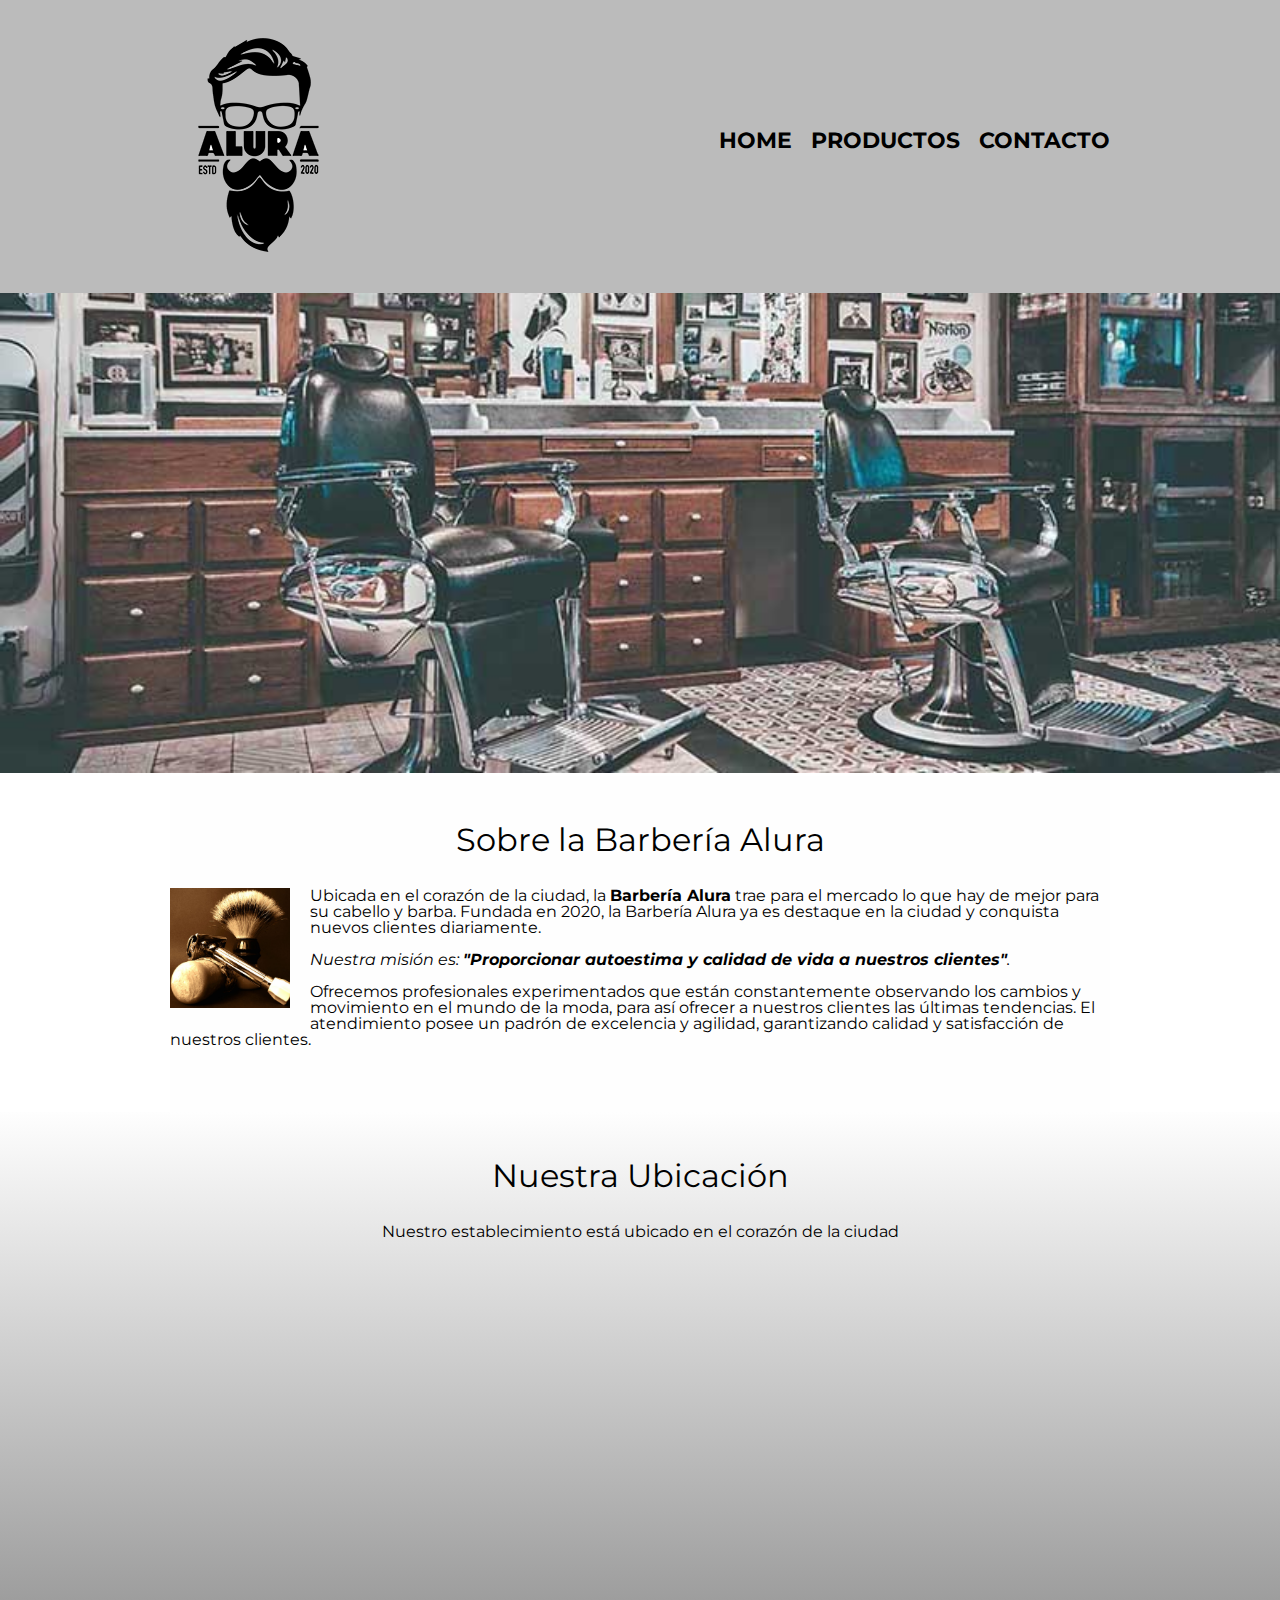
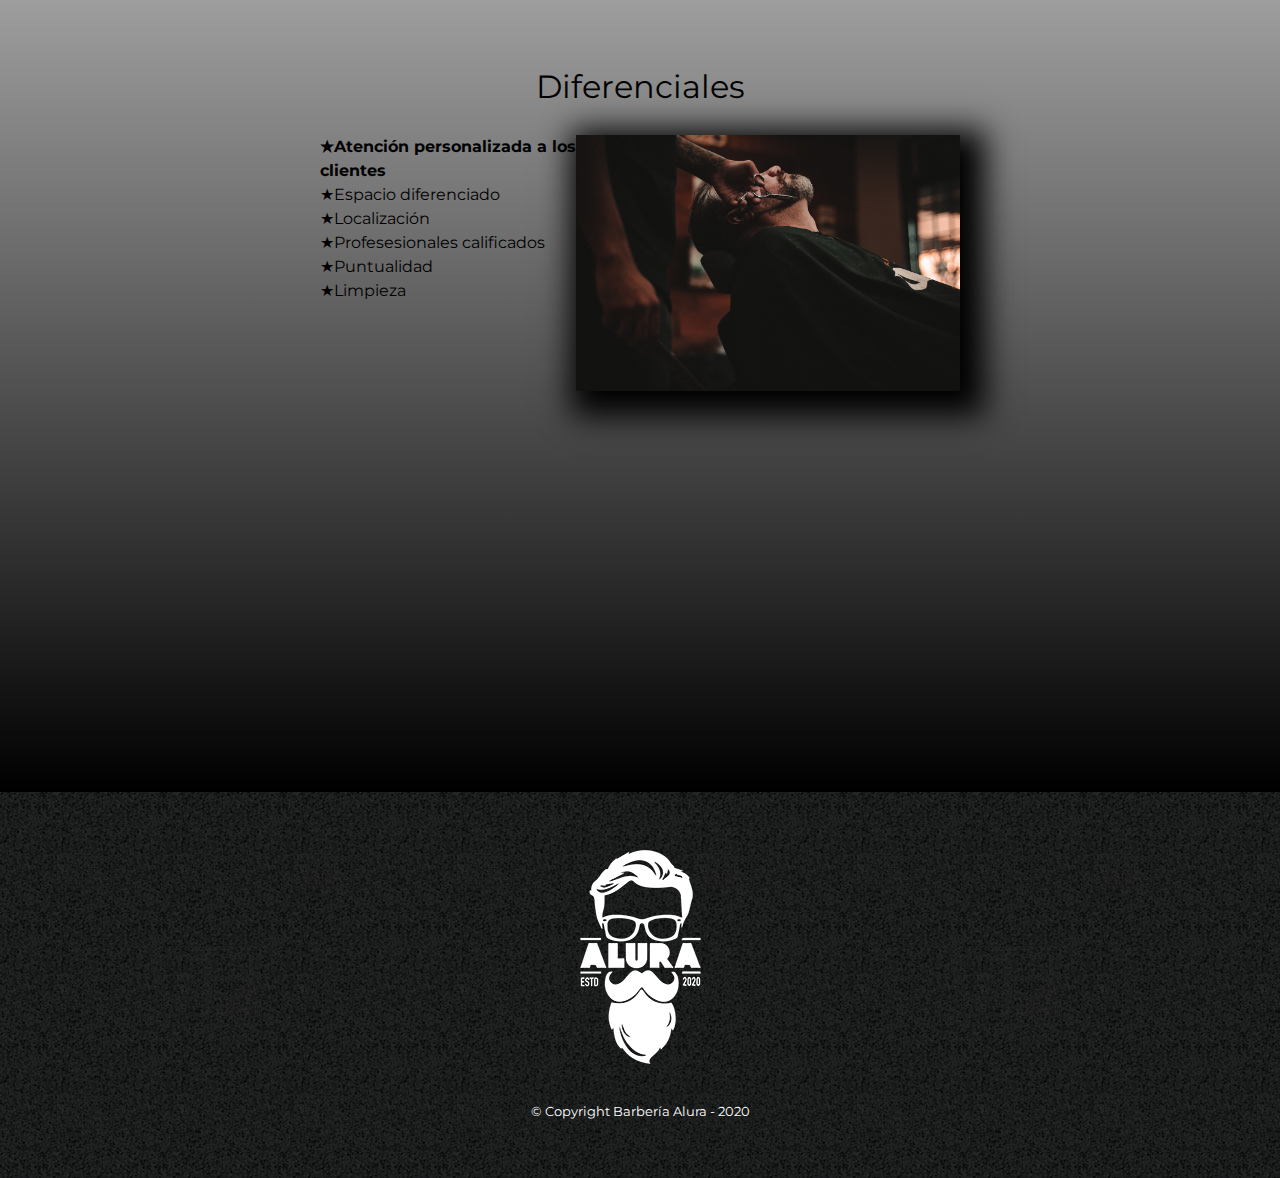
<file: index.html>
<!DOCTYPE html>

<html lang="es">
    
    <head>

        <meta charset="UTF-8">
        <meta name="viewport" content="width=device-width">
        <title>Barbería Alura</title>
        <link rel="stylesheet" href="reset.css">
        <link rel="stylesheet" href="style.css">
        <link rel="preconnect" href="https://fonts.googleapis.com">
        <link rel="preconnect" href="https://fonts.gstatic.com" crossorigin>
        <link href="https://fonts.googleapis.com/css2?family=Montserrat:wght@300&display=swap" rel="stylesheet">
    </head>

    <body>

        <header>
            <div class="caja">
                <h1><img src="imagenes/logo.png"></h1>
                <nav>
                    <ul>
                        <li><a href="index.html">Home</a></li>
                        <li><a href="productos.html">Productos</a></li>
                        <li><a href="contacto.html">Contacto</a></li>
                    </ul>
                </nav>
            </div>
        </header>

        <img class="banner" src="banner/banner.jpg">

        <main>
            <section class="principal">

                <h2 class="titulo-principal">Sobre la Barbería Alura</h2>

                <img class="utensilios" src="imagenes/utensilios.jpg" alt="Utensilios de un barbero">

                <p>Ubicada en el corazón de la ciudad, la <strong>Barbería Alura</strong> trae para el mercado lo que hay de mejor para su cabello y barba. Fundada en 2020, la Barbería Alura ya es destaque en la ciudad y conquista nuevos clientes diariamente.</p>

                <p id="mision"><em>Nuestra misión es: <strong>"Proporcionar autoestima y calidad de vida a nuestros clientes"</strong>.</em></p>

                <p>Ofrecemos profesionales experimentados que están constantemente observando los cambios y movimiento en el mundo de la moda, para así ofrecer a nuestros clientes las últimas tendencias. El atendimiento posee un padrón de excelencia y agilidad, garantizando calidad y satisfacción de nuestros clientes.</p> 

            </section>

            <section class="mapa">
                <h3 class="titulo-principal">Nuestra Ubicación</h3>
                <p>Nuestro establecimiento está ubicado en el corazón de la ciudad</p>
                <div class="mapa-contenido">
                <iframe src="https://www.google.com/maps/embed?pb=!1m18!1m12!1m3!1d7085.553585413964!2d-55.90799157263124!3d-27.382685457327295!2m3!1f0!2f0!3f0!3m2!1i1024!2i768!4f13.1!3m3!1m2!1s0x9457be51d434a66b%3A0xaabdf80dc0700e98!2sSeguros%20Generales!5e0!3m2!1ses-419!2sar!4v1674246470458!5m2!1ses-419!2sar" width="100%" height="300" style="border:0;" allowfullscreen="" loading="lazy" referrerpolicy="no-referrer-when-downgrade"></iframe>
                </div>   
            </section>

            <section class="diferenciales">

                <h3 class="titulo-principal">Diferenciales</h3>
        
             <div class="contenido-diferenciales">
                <ul class="lista-diferenciales">
                    <li class="items">Atención personalizada a los clientes</li>
                    <li class="items">Espacio diferenciado</li>
                    <li class="items">Localización</li>
                    <li class="items">Profesesionales calificados</li>
                    <li class="items">Puntualidad</li>
                    <li class="items">Limpieza</li>
                </ul><img src="diferenciales/diferenciales.jpg"
                 class="imagen-diferenciales">
            </div> 
            <div class="video">
                <iframe width="100%" height="315" src="https://www.youtube.com/embed/wcVVXUV0YUY" title="YouTube video player" frameborder="0" allow="accelerometer; autoplay; clipboard-write; encrypted-media; gyroscope; picture-in-picture; web-share" allowfullscreen></iframe>    
            </div>

            </section>

        </main>
        <footer>
            <img src="imagenes/logo-blanco.png">
            <p class="copyright">&copy Copyright Barbería Alura - 2020</p>
        </footer>
    </body>
</html>
</file>
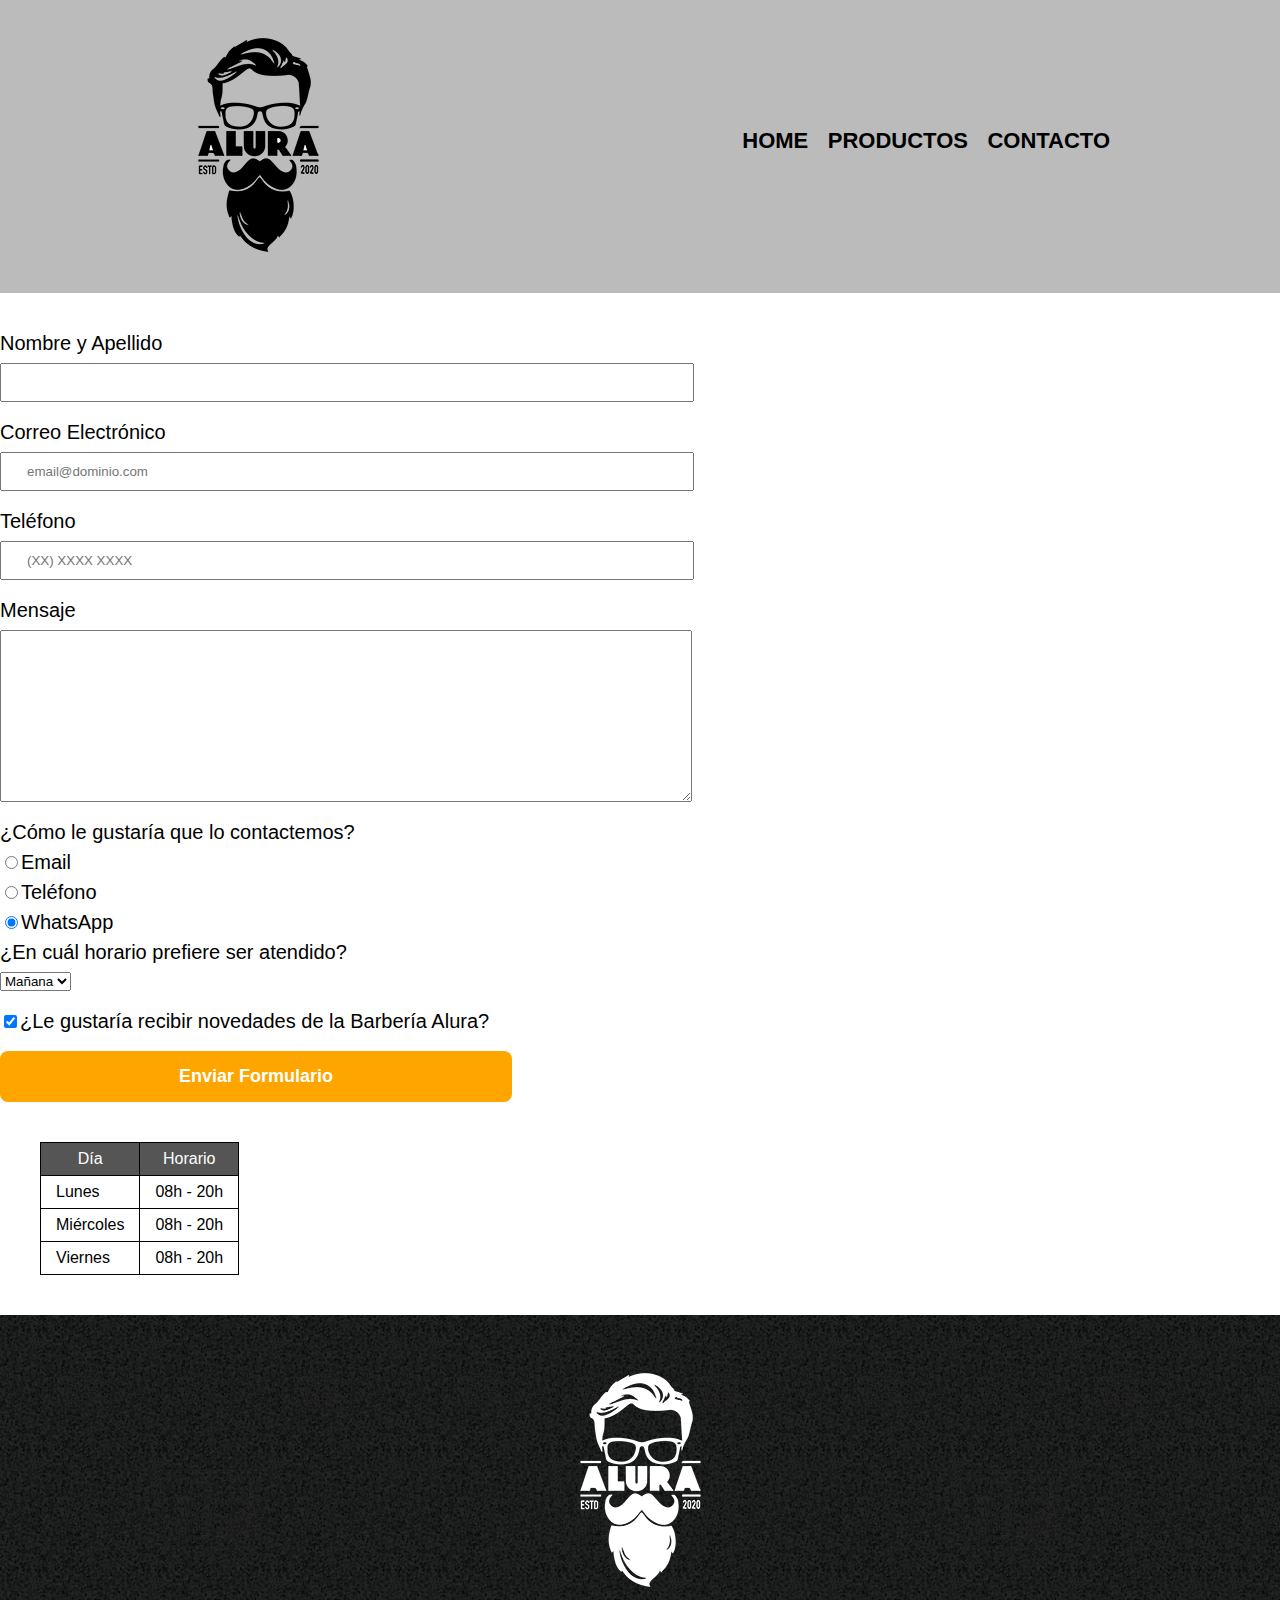
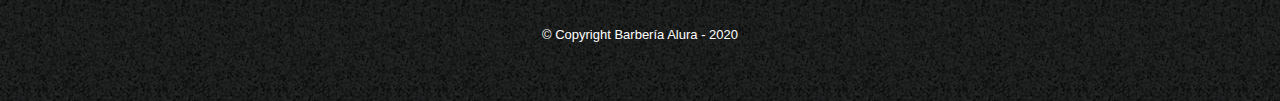
<file: contacto.html>
<!DOCTYPE html>

<html>
    <head>
        <meta charset="UTF-8">
        <title>Contacto - Barbería Alura</title>
        <link rel="stylesheet" href="reset.css">
        <link rel="stylesheet" href="style.css">
    </head>
    <body>
        <header>
            <div class="caja">
                <h1><img src="imagenes/logo.png" alt="Logo de la Barbería Alura"></h1>
                <nav>
                    <ul>
                        <li><a href="index.html">Home</a></li>
                        <li><a href="productos.html">Productos</a></li>
                        <li><a href="contacto.html">Contacto</a></li>
                    </ul>
                </nav>
            </div>
        </header>
        <main>
            <form>
                <label for="nombreapellido">Nombre y Apellido</label>
                <input type="text" id="nombreapellido" class="input-padron" required>

                <label for="correoelectronico">Correo Electrónico</label>
                <input type="email" id="correoelectronico"class="input-padron" required placeholder="email@dominio.com">

                <label for="telefono">Teléfono</label>
                <input type="tel" id="telefono"class="input-padron" required placeholder="(XX) XXXX XXXX">

                <label for="mensaje">Mensaje</label>
                <textarea cols="70" rows="10" id="mensaje"class="input-padron" required></textarea>

                <fieldset>
                    <legend>¿Cómo le gustaría que lo contactemos?</legend>

                    <label for="radio-mail"><input type="radio" name="contacto" value="email" id="radio-mail">Email</label>
                    
                    <label for="radio-telefono"><input type="radio" name="contacto" value="telefono" id="radio-telefono">Teléfono</label>

                    <label for="radio-whatsapp"><input type="radio" name="contacto" value="whatsapp" id="radio-whatsapp" checked>WhatsApp</label>
                </fieldset>

                <fieldset>
                    <legend>¿En cuál horario prefiere ser atendido?</legend>
                    <select>
                        <option>Mañana</option>
                        <option>Tarde</option>
                        <option>Noche</option>
                    </select>
                </fieldset>
               
                <label class="checkbox"><input type="checkbox" checked>¿Le gustaría recibir novedades de la Barbería Alura?</label>       

                <input type="submit" value="Enviar Formulario" class="enviar">

            </form>
            
            <table>
                <thead>
                    <tr>
                        <th>Día</th>
                        <th>Horario</th>
                    </tr>
                </thead>
                <tbody>
                    <tr>
                        <td>Lunes</td>
                        <td>08h - 20h</td>
                    </tr>
                    <tr>
                        <td>Miércoles</td>
                        <td>08h - 20h</td>
                    </tr>
                    <tr>
                        <td>Viernes</td>
                        <td>08h - 20h</td>
                    </tr>
                </tbody>   
            </table>
            
        </main>
        <footer>
            <img src="imagenes/logo-blanco.png" alt="Logo de la Barbería Alura" >
            <p class="copyright">&copy Copyright Barbería Alura - 2020</p>
        </footer>
    </body>
</html>
</file>
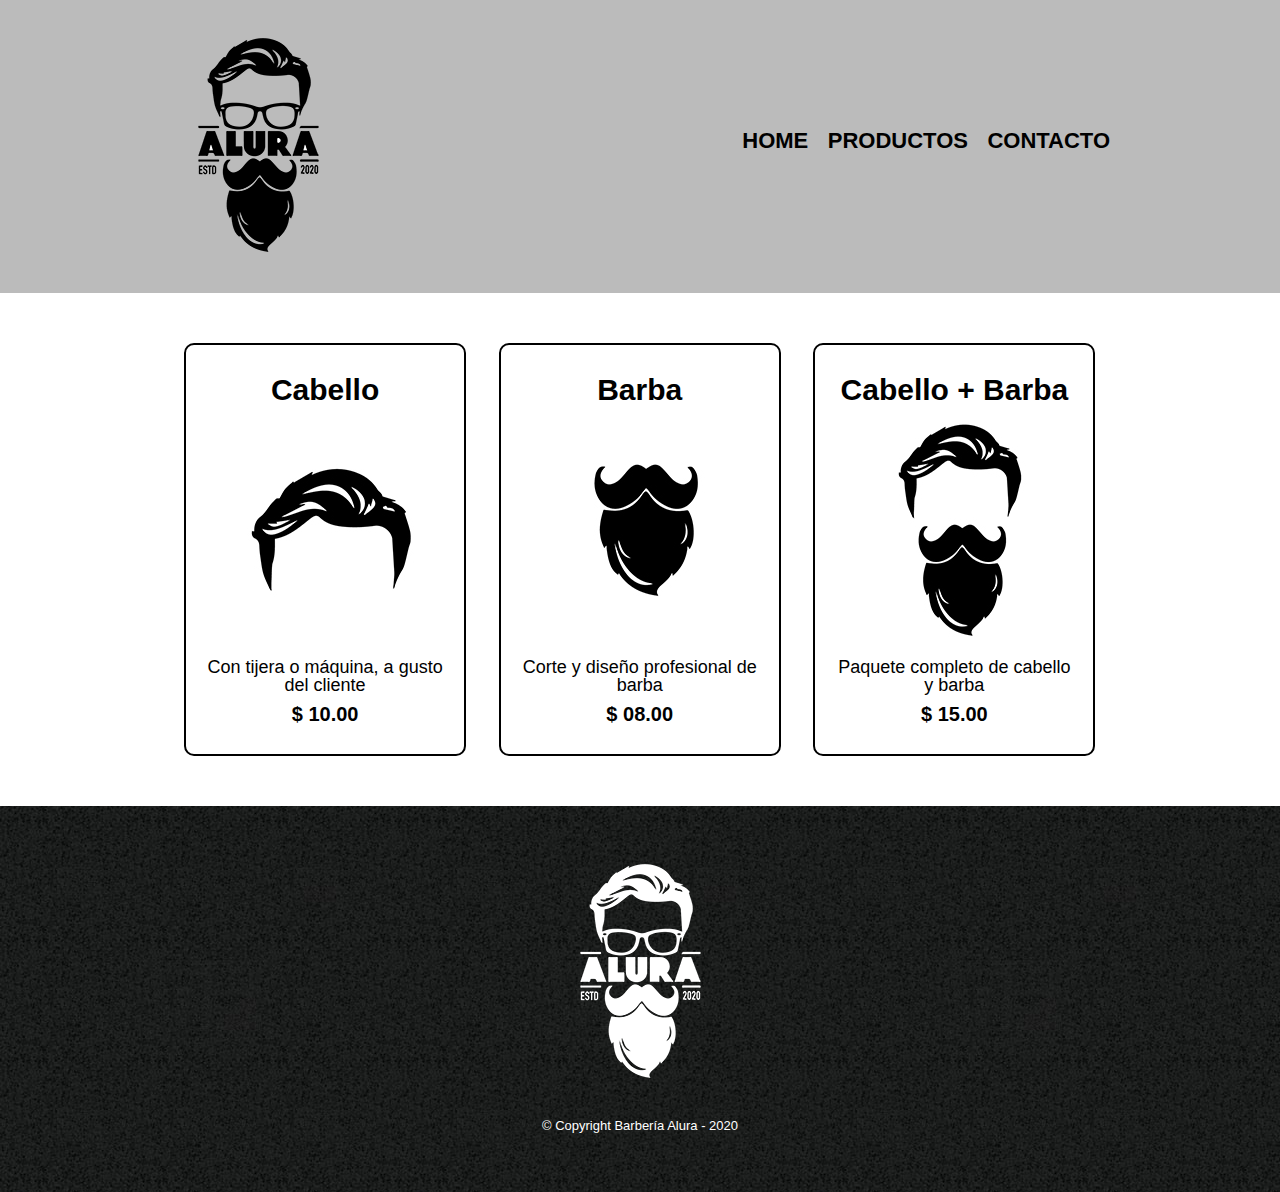
<file: productos.html>
<!DOCTYPE html>

<html>
    <head>
        <meta charset="UTF-8">
        <title>Productos - Barbería Alura</title>
        <link rel="stylesheet" href="reset.css">
        <link rel="stylesheet" href="style.css">
    </head>
    <body>
        <header>
            <div class="caja">
                <h1><img src="imagenes/logo.png"></h1>
                <nav>
                    <ul>
                        <li><a href="index.html">Home</a></li>
                        <li><a href="productos.html">Productos</a></li>
                        <li><a href="contacto.html">Contacto</a></li>
                    </ul>
                </nav>
            </div>
        </header>

        <main>
            <ul class="productos">
                <li>
                    <h2>Cabello</h2>
                    <img src="imagenes/cabello.jpg">
                    <p class="producto-descripcion">Con tijera o máquina, a gusto del cliente</p>
                    <p class="producto-precio">$ 10.00</p>
                </li>
                <li>
                    <h2>Barba</h2>
                    <img src="imagenes/barba.jpg">
                    <p class="producto-descripcion">Corte y diseño profesional de barba</p>
                    <p class="producto-precio">$ 08.00</p>
                </li>
                <li>
                    <h2>Cabello + Barba</h2>
                    <img src="imagenes/cabello+barba.jpg">
                    <p class="producto-descripcion">Paquete completo de cabello y barba</p>
                    <p class="producto-precio">$ 15.00</p>
                </li>
            </ul>
        </main>

        <footer>
            <img src="imagenes/logo-blanco.png">
            <p class="copyright">&copy Copyright Barbería Alura - 2020</p>
        </footer>
    </body>
</html>
</file>
<file: style.css>
body{
    font-family: 'Montserrat', sans-serif;
}

header {
    background-color: #BBBBBB;
    padding: 20px 0;
}

.caja{
    width: 940px;
    position: relative;
    margin: 0 auto;
}

nav{
    position: absolute;
    top:110px;
    right: 0;
}

nav li{
    display: inline;
    margin: 0 0 0 15px;
}

nav a{
    text-transform: uppercase;
    color: #000000;
    font-weight: bold;
    font-size: 22px;
    text-decoration: none;
}

nav a:hover{
    color: #c78c19;
    text-decoration: underline;
}

.productos{
    width: 940px;
    margin: 0 auto;
    padding: 50px;
}


.productos li{
    display: inline-block;
    text-align: center;
    width: 30%;
    vertical-align: top;
    margin: 0 1.5%;
    padding: 30px 20px;
    box-sizing: border-box;
    border: 2px solid #000000;
    border-radius: 10px;
}

.productos li:hover{
    border-color:#c78c19;
}

.productos li:active{
    border-color:#088c19;
}

.productos h2{
    font-size: 30px;
    font-weight: bold;
}

.productos li:hover h2{
    font-size: 33px;
}

.producto-descripcion{
    font-size: 18px;
}

.producto-precio{
    font-size: 20px;
    font-weight: bold;
    margin-top:10px;
}

footer{
    text-align: center;
    background: url(imagenes/bg.jpg);
    padding:40px;
}

.copyright{
    color:#FFFFFF;
    font-size: 13px;
    margin:20px;
}

form{
    margin: 40px 0;
}

form label, form legend{
    display: block;
    font-size: 20px;
    margin: 0 0 10px;
}

.input-padron{
    display: block;
    margin: 0 0 20px;
    padding: 10px 25px;
    width: 50%;
}

.checkbox{
    margin: 20px 0;
}

.enviar{
    width: 40%;
    padding: 15px 0;
    font-size: 18px;
    font-weight: bold;
    color: white;
    background: orange;
    border: none;
    border-radius: 8px;
    transition: 1s all;
    cursor: pointer;
}

.enviar:hover{
    background: darkorange;
    transform: scale(1.1);

}

table{
    margin: 40px 40px;
}

thead{
    background: #555555;
    color: white;
    font: bold;
}

td,th{
    border: 1px solid #000000;
    padding: 8px 15px;
}

/* aqui inicia CSS Para nuestra pagina Home*/

.banner{
    width: 100%;
}

.principal{
    padding: 3em 0;
    background: #FEFEFE;
    width: 940px;
    margin: 0 auto;
}

.titulo-principal{
    text-align: center;
    font-size: 2em;
    margin: 0 0 1em;
    clear: left;
}

.principal p{
    margin: 0 0 1em;
}

.principal strong{
    font-weight: bold;
}

.principal em{
    font-style: italic;
}

.utensilios{
    width: 120px;
    float: left;
    margin: 0 20px 20px 0;
}

.mapa{
    padding: 3em 0;
    background: linear-gradient(#FEFEFE, #999999);
}

.mapa p{
    margin: 0 0 2em;
    text-align: center;
}

.mapa-contenido{
    width: 940px;
    margin: 0 auto;
}

.diferenciales{
    padding: 3em 0;
    background: linear-gradient(#999999,black);
}

.contenido-diferenciales{
    width: 640px;
    margin: 0 auto;
}

.lista-diferenciales{
    width: 40%;
    display: inline-block;
    vertical-align: top;
}

.items{
    line-height: 1.5;
}

.items:before{
    content:"★";
}

.items:first-child{
    font-weight: bold;
}

.imagen-diferenciales{
    width: 60%;
    transition: 400ms;
    box-shadow: 10px 10px 30px 15px #000000;
}

.imagen-diferenciales:hover{
    opacity: 0.3;  
}

.video{
    width: 560px;
    margin: 1em auto;
}

@media screen and (max-width:480px){
    h1{
        text-align: center;
    }
    nav{
        position: static;
    }
    .caja, .principal, .mapa-contenido, .contenido-diferenciales, .video{
        width: auto;
    }
    .lista-diferenciales,.imagen-diferenciales{
        width: 100%;
    }
}
</file>
